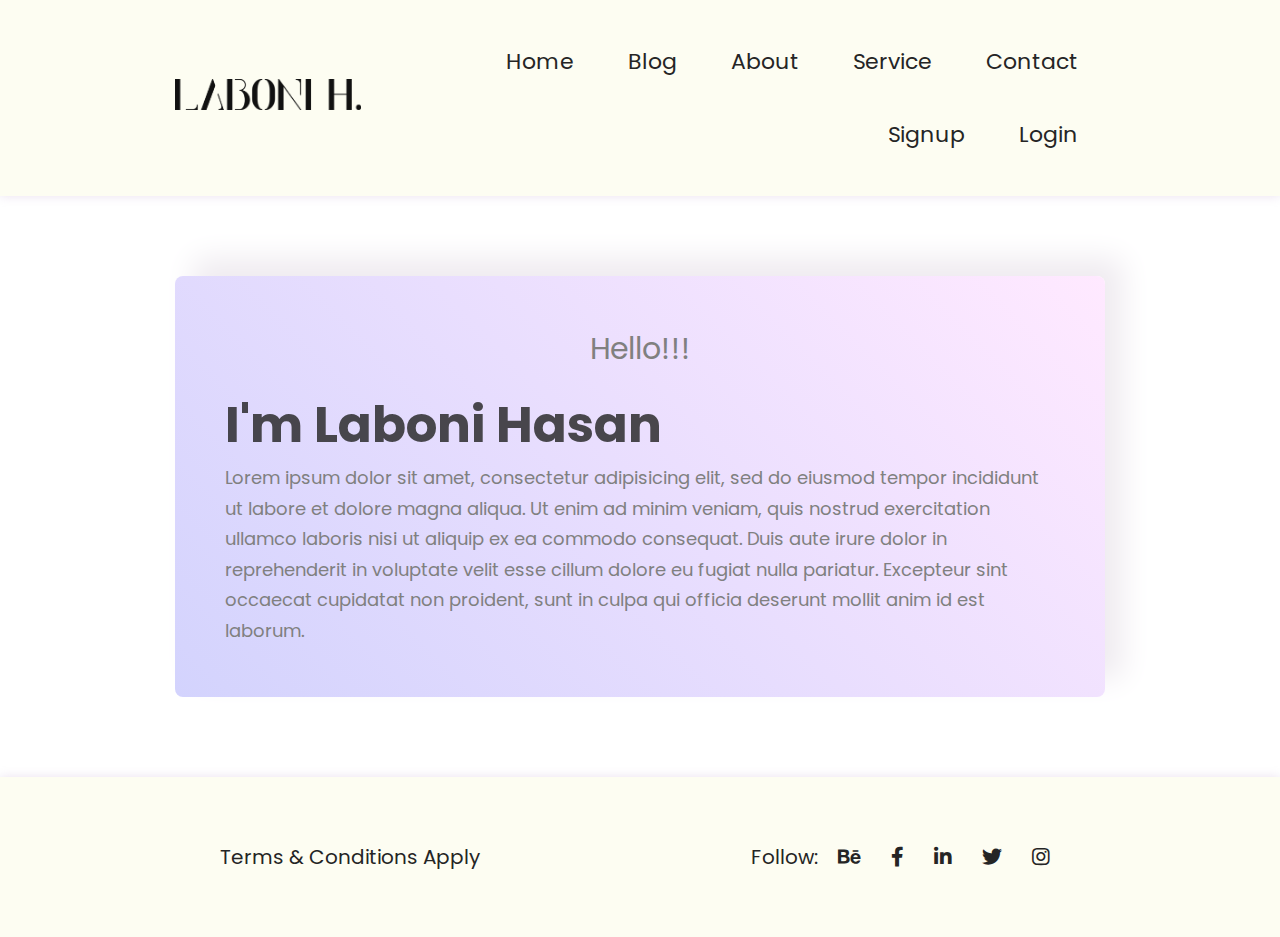
<file: about.html>
<!DOCTYPE html>
<html>
<head>
	<title>Sign-up</title>
	<link rel="stylesheet" href="css/style.css">
	<link rel="stylesheet" type="text/css" href="css/all.min.css">
</head>
<body>
<!--heading start-->
	<header>
		<div class="container flex align-center"> 
			<div class="logo">
				<a href="index.html"><img src="images/logo.png"></a>
			</div>

			<nav>
				<ul class="flex">
					<li><a href="home.html">Home</a></li>
					<li><a href="#">Blog</a></li>
					<li><a href="about.html">About</a></li>
					<li><a href="#">Service</a></li>
					<li><a href="#">Contact</a></li>
					<li><a href="signup.html">Signup</a></li>
					<li><a href="login.html">Login</a></li>
				</ul>
			</nav>
		</div>
	</header>
<!--heading end-->

<!--about section-->
<section class="about-section">
	<div class="container flex">
		<article>
			<p1>Hello!!!</p1>
				<h1>I'm Laboni Hasan</h1>
				<p>Lorem ipsum dolor sit amet, consectetur adipisicing elit, sed do eiusmod
				tempor incididunt ut labore et dolore magna aliqua. Ut enim ad minim veniam,
				quis nostrud exercitation ullamco laboris nisi ut aliquip ex ea commodo
				consequat. Duis aute irure dolor in reprehenderit in voluptate velit esse
				cillum dolore eu fugiat nulla pariatur. Excepteur sint occaecat cupidatat non
				proident, sunt in culpa qui officia deserunt mollit anim id est laborum.</p>

		</article>

	</div>

</section>

<!--about section-->


<footer>
	<div class="whole flex">
		
		<ul class="terms">
			<li>Terms & Conditions Apply</li>
		</ul>

		<ul class="contact flex">
			<li><span>Follow:</span></li>
			<li><a href="#"><i class="fab fa-behance"></i></a></li>
			<li><a href="#"><i class="fab fa-facebook-f"></i></a></li>
			<li><a href="#"><i class="fab fa-linkedin-in"></i></a></li>
			<li><a href="#"><i class="fab fa-twitter"></i></a></li>
			<li><a href="#"><i class="fab fa-instagram"></i></a></li>
		</ul>
</div>
</footer>




</body>
</html>
</file>
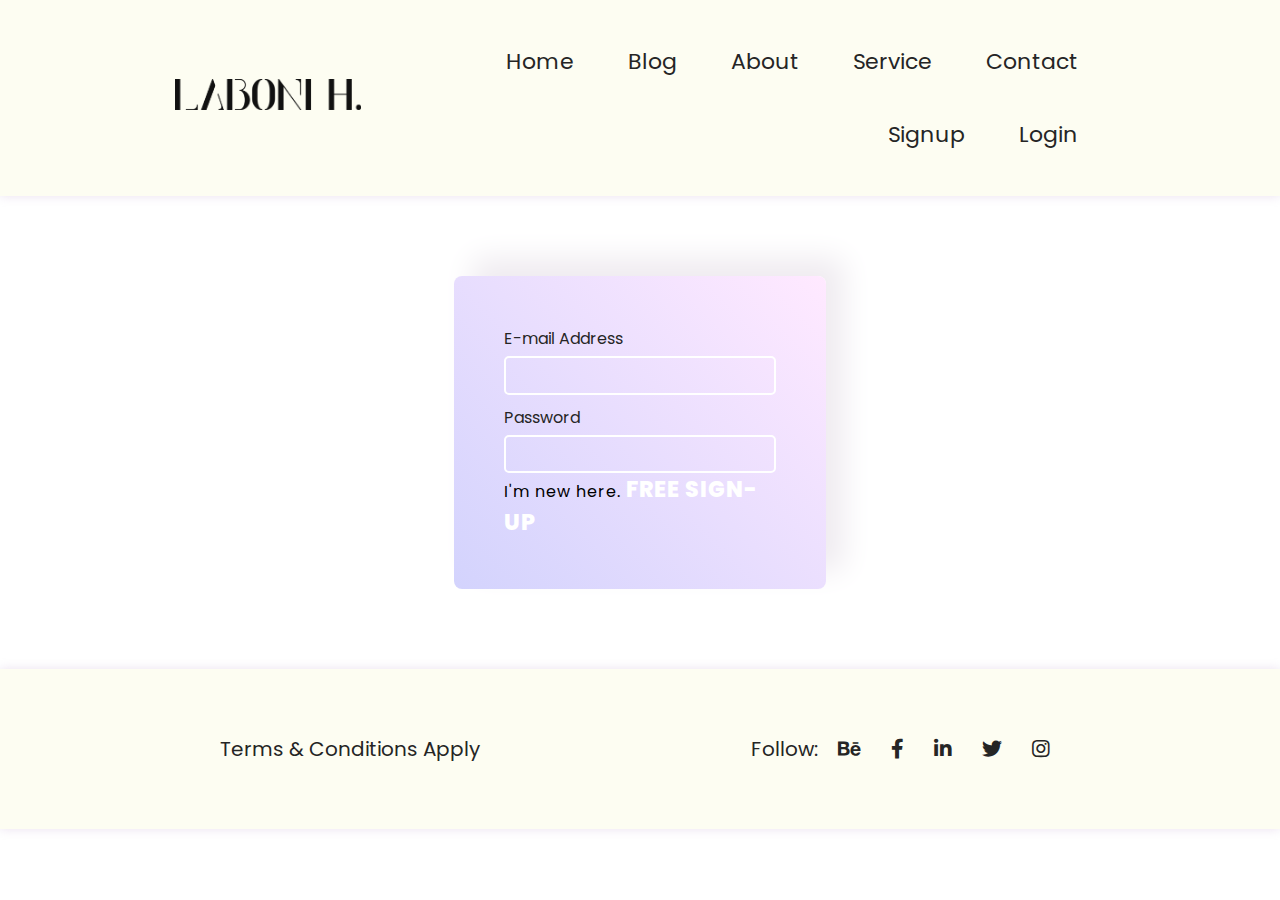
<file: login.html>
<!DOCTYPE html>
<html>
<head>
	<title>Sign-up</title>
	<link rel="stylesheet" href="css/style.css">
	<link rel="stylesheet" type="text/css" href="css/all.min.css">
</head>
<body>
<!--heading start-->
	<header>
		<div class="container flex align-center"> 
			<div class="logo">
				<a href="index.html"><img src="images/logo.png"></a>
			</div>

			<nav>
				<ul class="flex">
					<li><a href="home.html">Home</a></li>
					<li><a href="#">Blog</a></li>
					<li><a href="about.html">About</a></li>
					<li><a href="#">Service</a></li>
					<li><a href="#">Contact</a></li>
					<li><a href="signup.html">Signup</a></li>
					<li><a href="login.html">Login</a></li>
				</ul>
			</nav>
		</div>
	</header>
<!--heading end-->

<!--login-->
<section class="login-section">
	<div class="container flex justify-center">
		<div class="login">
			<form>
			
				<label for="E-mail">E-mail Address</label>
				<input id="E-mail" type="E-mail" autocomplete="off">
				<br>
				<label for="Password">Password</label>
				<input id="Password" type="Password" >
				
				<P>I'm new here. <a href="signup.html">Free Sign-up</a></P>


			</form>
		</div>
	</div>

</section>



<footer>
	<div class="whole flex">
		
		<ul class="terms">
			<li>Terms & Conditions Apply</li>
		</ul>

		<ul class="contact flex">
			<li><span>Follow:</span></li>
			<li><a href="#"><i class="fab fa-behance"></i></a></li>
			<li><a href="#"><i class="fab fa-facebook-f"></i></a></li>
			<li><a href="#"><i class="fab fa-linkedin-in"></i></a></li>
			<li><a href="#"><i class="fab fa-twitter"></i></a></li>
			<li><a href="#"><i class="fab fa-instagram"></i></a></li>
		</ul>
</div>
</footer>

</body>
</html>
</file>
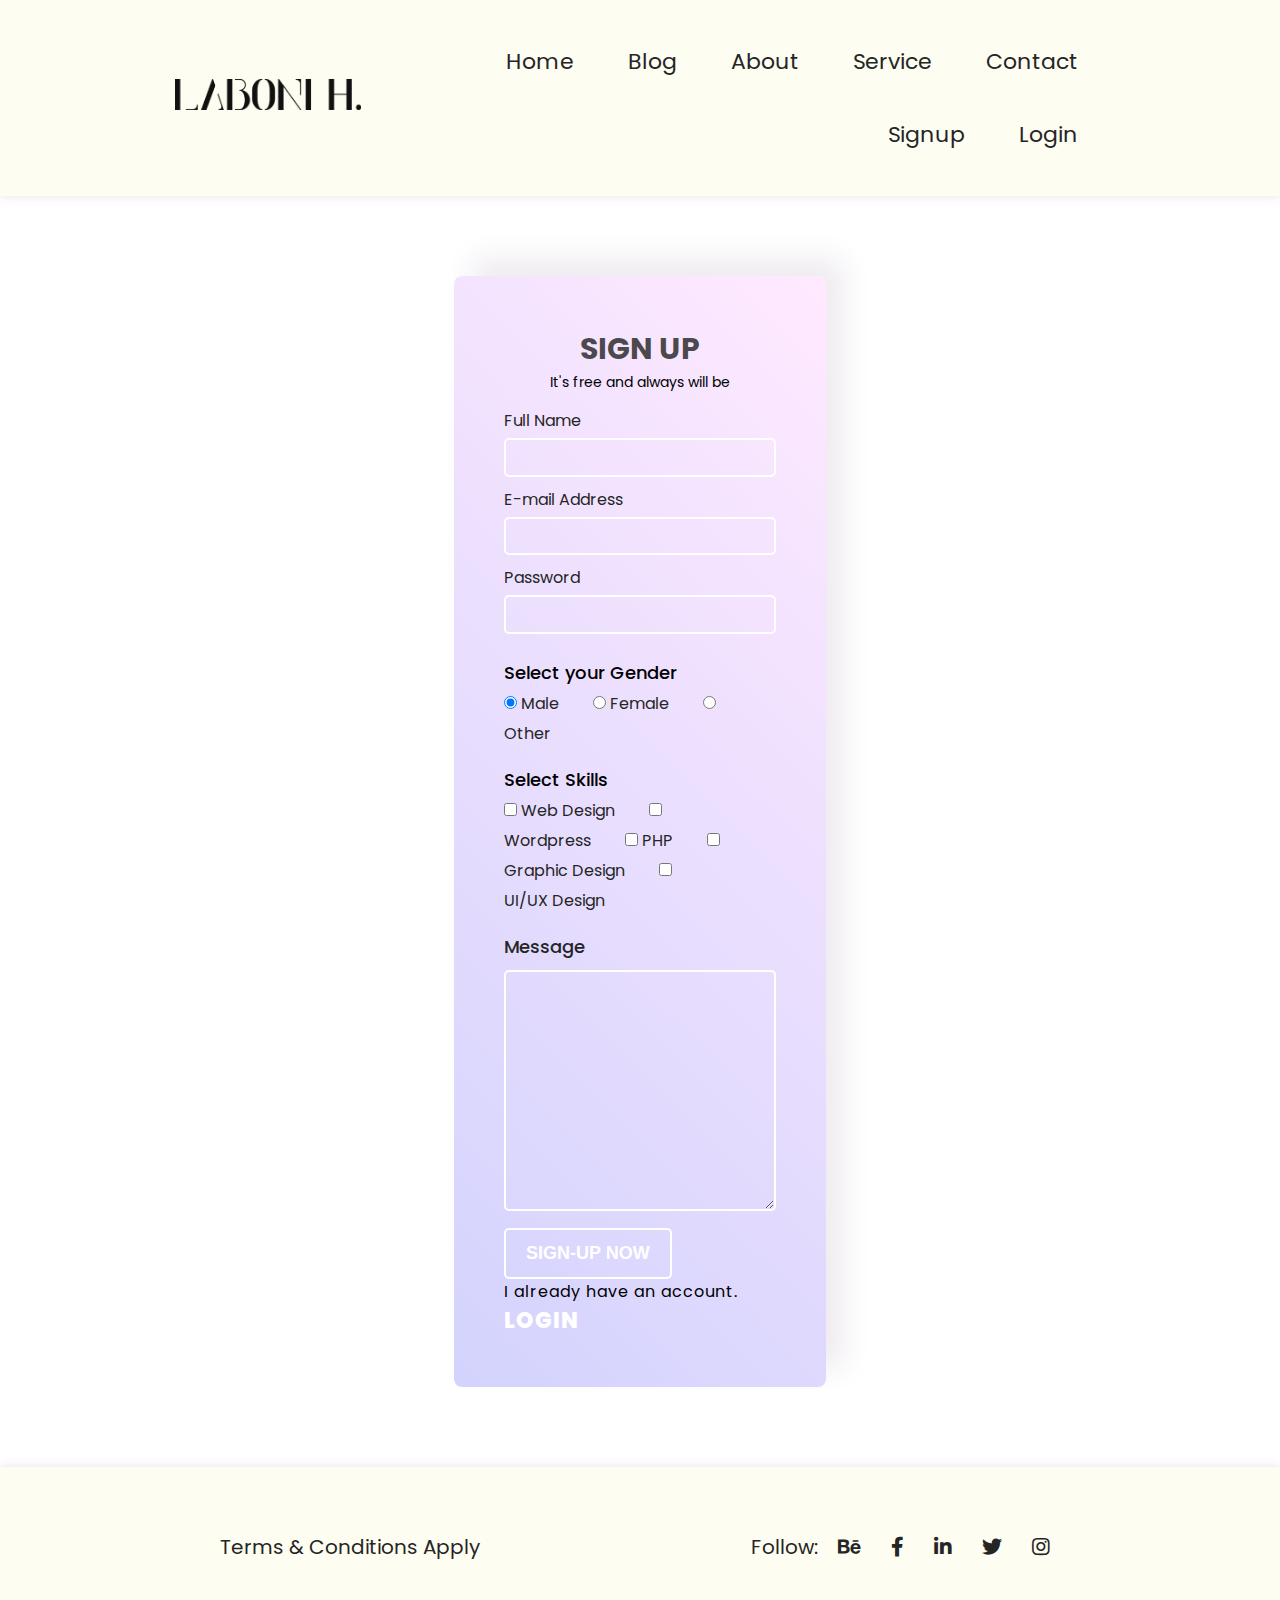
<file: signup.html>
<!DOCTYPE html>
<html>
<head>
	<title>Sign-up</title>
	<link rel="stylesheet" href="css/style.css">
	<link rel="stylesheet" type="text/css" href="css/all.min.css">
</head>
<body>
<!--heading start-->
	<header>
		<div class="container flex align-center"> 
			<div class="logo">
			<a href="index.html"><img src="images/logo.png"></a>
			</div>

			<nav>
				<ul class="flex">
					<li><a href="home.html">Home</a></li>
					<li><a href="#">Blog</a></li>
					<li><a href="about.html">About</a></li>
					<li><a href="#">Service</a></li>
					<li><a href="#">Contact</a></li>
					<li><a href="signup.html">Signup</a></li>
					<li><a href="login.html">Login</a></li>
				</ul>
			</nav>
		</div>
	</header>
<!--heading end-->

<!--signup form-->
<section class="signup-form-section">
	<div class="container flex justify-center">
		<div class="signup">
			<form>

				<h2>SIGN UP</h2>
				<P1>It's free and always will be</P1>
				<label for="name">Full Name</label>
				<input id="name" type="text" autocomplete="off">
				<br>
				<label for="E-mail">E-mail Address</label>
				<input id="E-mail" type="E-mail" autocomplete="off">
				<br>
				<label for="Password">Password</label>
				<input id="Password" type="Password">
				<br>
				<strong>Select your Gender</strong>

				<input id="male" type="radio" name="gender" checked="checked">
				<label for="male">Male</label>
				
				<input id="female" type="radio" name="gender">
				<label for="female">Female</label>

				<input id="Other" type="radio" name="gender">
				<label for="Other">Other</label>


				<strong>Select Skills</strong>

				<input id="wd" type="checkbox" name="skills">
				<label for="wd">Web Design</label>
				
				<input id="wp" type="checkbox" name="skills">
				<label for="wp">Wordpress</label>

				<input id="php" type="checkbox" name="skills">
				<label for="php">PHP</label>
				
				<input id="gd" type="checkbox" name="skills">
				<label for="gd">Graphic Design</label>

				<input id="ui" type="checkbox" name="skills">
				<label for="ui">UI/UX Design</label>
				<br>
				
				<label><strong>Message</strong></label>
				<textarea rows="10"></textarea>

				<input type="submit" name="" value="Sign-Up Now">

				<P>I already have an account. <a href="login.html">Login</a></P>


			</form>
			</p>
		</div>
	</div>

</section>

<footer>
	<div class="whole flex">
		
		<ul class="terms">
			<li>Terms & Conditions Apply</li>
		</ul>

		<ul class="contact flex">
			<li><span>Follow:</span></li>
			<li><a href="#"><i class="fab fa-behance"></i></a></li>
			<li><a href="#"><i class="fab fa-facebook-f"></i></a></li>
			<li><a href="#"><i class="fab fa-linkedin-in"></i></a></li>
			<li><a href="#"><i class="fab fa-twitter"></i></a></li>
			<li><a href="#"><i class="fab fa-instagram"></i></a></li>
		</ul>
</div>
</footer>


</body>
</html>
</file>
<file: css/style.css>
@import url('https://fonts.googleapis.com/css2?family=Poppins:wght@100;300;400;500;600;700&display=swap');
*{
	margin: 0;
	padding: 0;
	box-sizing: border-box;
	-webkit-box-sizing: border-box;
	-moz-box-sizing: border-box;
}
body{
	font-family: 'Poppins', sans-serif;
	font-size: 16px;
	background: #fff;
}
img{
	max-width: 100%;

}
li{
	list-style: none;
	display: block;
	color: #252525;
	text-decoration: none;
	font-weight: 400;
	font-size: 20px;
	padding: 5px;
}

header{

	padding: 25px 0px;

	background: rgb(253 253 241 / 95%);

	box-shadow: 0px 0px 10px 0px #e6d9ecc9;

}
h2{

text-align: center;

color: #252525cf;

font-size: 30px;
}

p1{
	
text-align: center;
	
display: block;
	
margin-bottom: 15px;
	
font-size: 14px;
}

.container, .whole{

	width: calc(100% - 350px);

	margin: auto;
}

.flex{display: flex;
	flex-wrap: wrap;}

.align-center{
	align-items: center;
}
.justify-center{
	justify-content: center;
}
.logo {
	width: 20%;
	flex: 0 0 auto;
}
.logo a{

}
.logo a img{

}

nav {

	width: 80%;

	flex: 0 0 auto;
}
nav ul{
	
	justify-content: flex-end;
}
nav ul .flex{
	
}
nav ul li {
	
}
nav ul li a{
	
text-decoration: none;
	
color: #252525;
	
font-size: 22px;
	
display: block;
	
padding: 15px 22px;
	
font-weight: 400;
	
border-radius: 8px;
	
transition-duration: .5s;
}
nav ul li a:hover{
	background: #7900b93d;
	color: white;
}

section{

	padding: 80px 0px;

}
.signup-form-section{

}
.signup,.login{

	width: 40%;

	flex: 0 0 auto;

	padding: 50px;

	border-radius: 8px;

	background: linear-gradient(45deg, #d3d3fd, #ffe9ff);

	box-shadow: 18px -18px 30px #efebf0, 
	-18px 18px 30px #ffffff;

	transition-duration: .3s;
}
.signup:hover{
	box-shadow:  32px -32px 64px #ffffff, 
                 -32px 32px 64px #efebf0;
}

.login:hover{
	box-shadow:  32px -32px 64px #ffffff, 
                 -32px 32px 64px #efebf0;
}

form{

}
form input,form textarea{

width: 100%;

padding: 6px 10px;

background: transparent;

border: 2px solid white;

line-height: 1.5;

margin-bottom: 10px;

border-radius: 5px;

font-size: 15px;

color: black;
}
form label{
    display: inline-block;
    font-size: 16px;
    margin-right: 30px;
    margin-bottom: 5px;
    color: #252525;
}
form strong{
    display: block;
    font-size: 18px;
    font-weight: 500;
    margin: 15px 0px 5px;
}
form textarea{}
form input[type="radio"],form input[type="checkbox"]{
	width: auto;

}
form input[type="submit"]{
	color: white;
	text-transform: uppercase;
	width: auto;
	font-size: 18px;
	padding: 10px 20px;
	font-weight: 800;
}
.text{

}
.portfolio-section{

}
.col{
	
	width: 33.3%;
	
	padding: 35px 20px;
	
	flex: 0 0 auto;
}
.project{

	display: block;

	text-decoration: none;

	border-radius: 10px;

	background: linear-gradient(45deg, #d3d3fd, #ffe9ff);

	box-shadow: 16px -16px 30px #f7eefb, -16px 16px 30px #ffffff;

	transition-duration: .3s;
}
.project img{
	
	height: 400px;
	
	width: 100%;
	
	object-fit: cover;
	
	object-position: top;
}
.project h2{
	
color: #252525ba;
	
font-size: 22px;
	
background: beige;
	
text-align: center;
	
padding: 10px;
	
border-radius: 10px;
}
.project:hover{
	
	box-shadow:  32px -32px 64px #ffffff, 
                 -32px 32px 64px #c2b1cb;
}

.about-section{

	width: 85%px;

	margin: auto;
}

.about-section h1{

	font-size: 50px;

	color: #252525d1;
}
.about-section p1{

font-size: 30px;

color: gray;
}


.about-section p{

font-size: 18PX;

line-height: 1.7;

color: gray;
}
article{

	padding: 50px;

	border-radius: 8px;

	background: linear-gradient(45deg, #d3d3fd, #ffe9ff);

	box-shadow: 18px -18px 30px #efebf0, -18px 18px 30px #ffffff;

}

form p{

letter-spacing: 1px;

margin-top: -10px;
}
form p a{

}
form p a{

text-transform: uppercase;

color: #ffffff;

font-weight: 800;

font-size: 22px;

text-decoration: none;
}
footer{
	background: rgb(253 253 241 / 95%);
	box-shadow: 0px 0px 10px 0px #e6d9ecc9;
	padding: 20px 0px;
}
footer.flex{

}

footer .whole{

padding: 40px;
}
.whole ul{

width: 50%;
}

.whole li{}
.terms{

}
.terms li{
    font-size: 20px;
}
.contact{

justify-content: flex-end;

align-items: flex-start;
}

.contact li{
}

.contact li span{

font-size: 20px;
}

.contact li a{
	border-radius: 5px;
	color: #252525;
	transition-duration: .5s;
	font-size: 20px;
	padding: 2px 10px;
}
.contact li a:hover{

	background: #7900b93d;
	color: white;
	
}

input:focus, textarea:focus{
	outline: none;
	background: rgb(253 253 241 / 95%);

}
</file>
